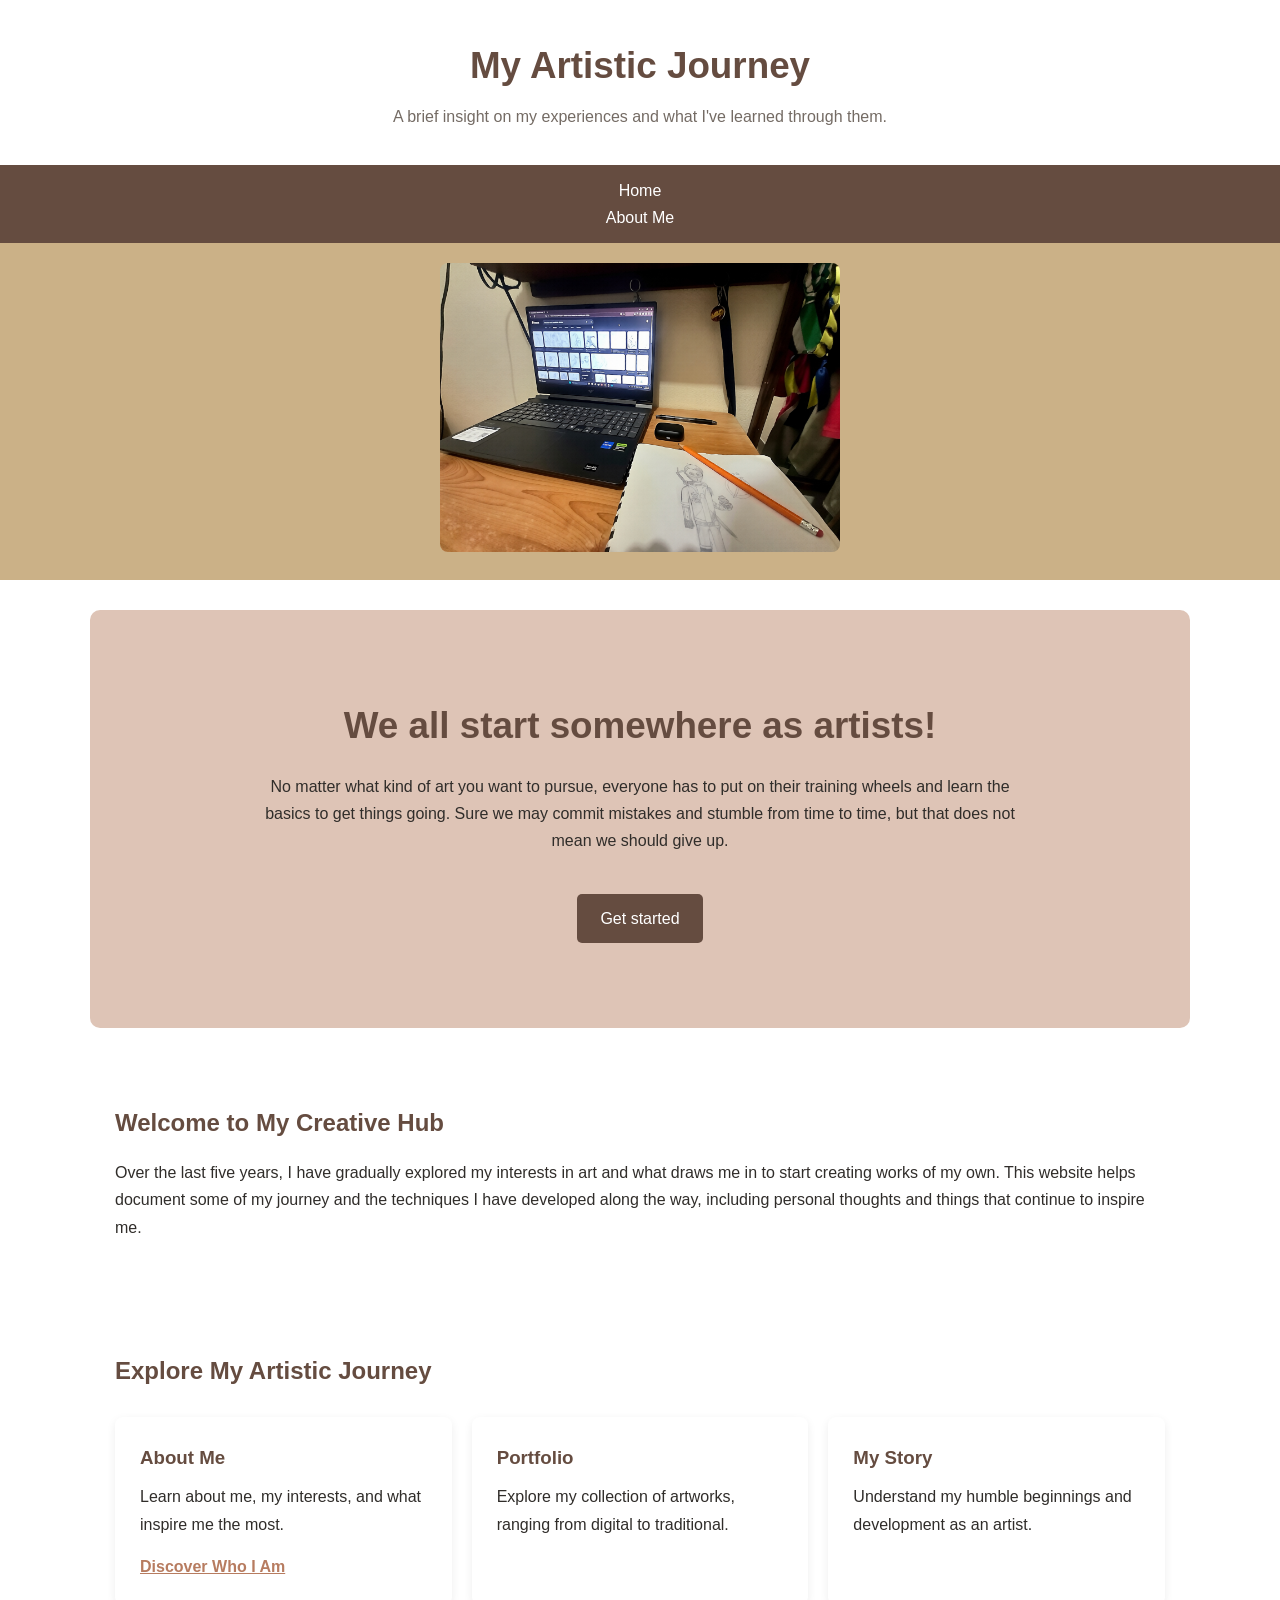
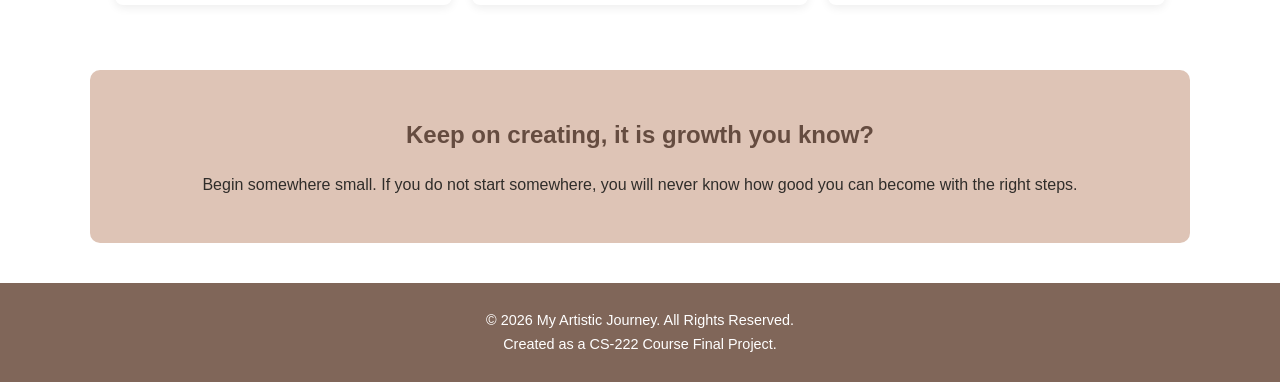
<file: index.html>
<!DOCTYPE html>
<html lang="en">
<head>
    <meta charset="utf-8">
    <meta name="viewport" content="width=device-width, initial-scale=1">
    <title>My Artistic Journey | Home</title>
    <link rel="stylesheet" href="css/style.css">
</head>

<body>

<header>
    <div class="site-header">
        <h1>My Artistic Journey</h1>
        <p>
            A brief insight on my experiences and
            what I've learned through them.
        </p>
    </div>
</header>

<nav>
    <ul>
        <li><a href="index.html">Home</a></li>
        <li><a href="about.html">About Me</a></li>
    </ul>
</nav>

<section class="art-banner">
    <img src="images/My Personal Workspace.jpg"
    alt="My personal drawing workspace.">
</section>

    <main>

        <section class="hero">
            <div class="hero-content">
                <h2>We all start somewhere as artists!</h2>

                <p>
                    No matter what kind of art you want to pursue,
                    everyone has to put on their training wheels and learn the basics to get things going.
                    Sure we may commit mistakes and stumble from time to time,
                    but that does not mean we should give up.
                </p>

                <a class="button" href="about.html">
                    Get started
                </a>
            </div>
        </section>

        <section class="intro">
            <h2>Welcome to My Creative Hub</h2>

            <p>
                Over the last five years, I have gradually explored my interests in art and
                what draws me in to start creating works of my own.
                This website helps document some of my journey and
                the techniques I have developed along the way, 
                including personal thoughts and things that continue to inspire me.
            </p>
        </section>

        <section class="preview">
            <h2>Explore My Artistic Journey</h2>

            <div class="card-container">

                <article class="card">
                    <h3>About Me</h3>
                    <p>
                        Learn about me, my interests,
                        and what inspire me the most.
                    </p>
                    <a href="about.html">Discover Who I Am</a>
                </article>

                <article class="card">
                    <h3>Portfolio</h3>
                    <p>
                        Explore my collection of artworks,
                        ranging from digital to traditional.
                    </p>
                </article>

                <article class="card">
                    <h3>My Story</h3>
                    <p>
                        Understand my humble beginnings
                        and development as an artist.
                    </p>
                </article>


            </div>
        </section>

        <section class="inspiration">
            <h2>Keep on creating, it is growth you know?</h2>

            <p>
                Begin somewhere small. If you do not start somewhere,
                you will never know how good you can become with the
                right steps.
            </p>
        </section>

    </main>

    <footer>
        <p>&copy; 2026 My Artistic Journey. All Rights Reserved.</p>
        <p>Created as a CS-222 Course Final Project.</p>
    </footer>

</body>
</html>
</file>
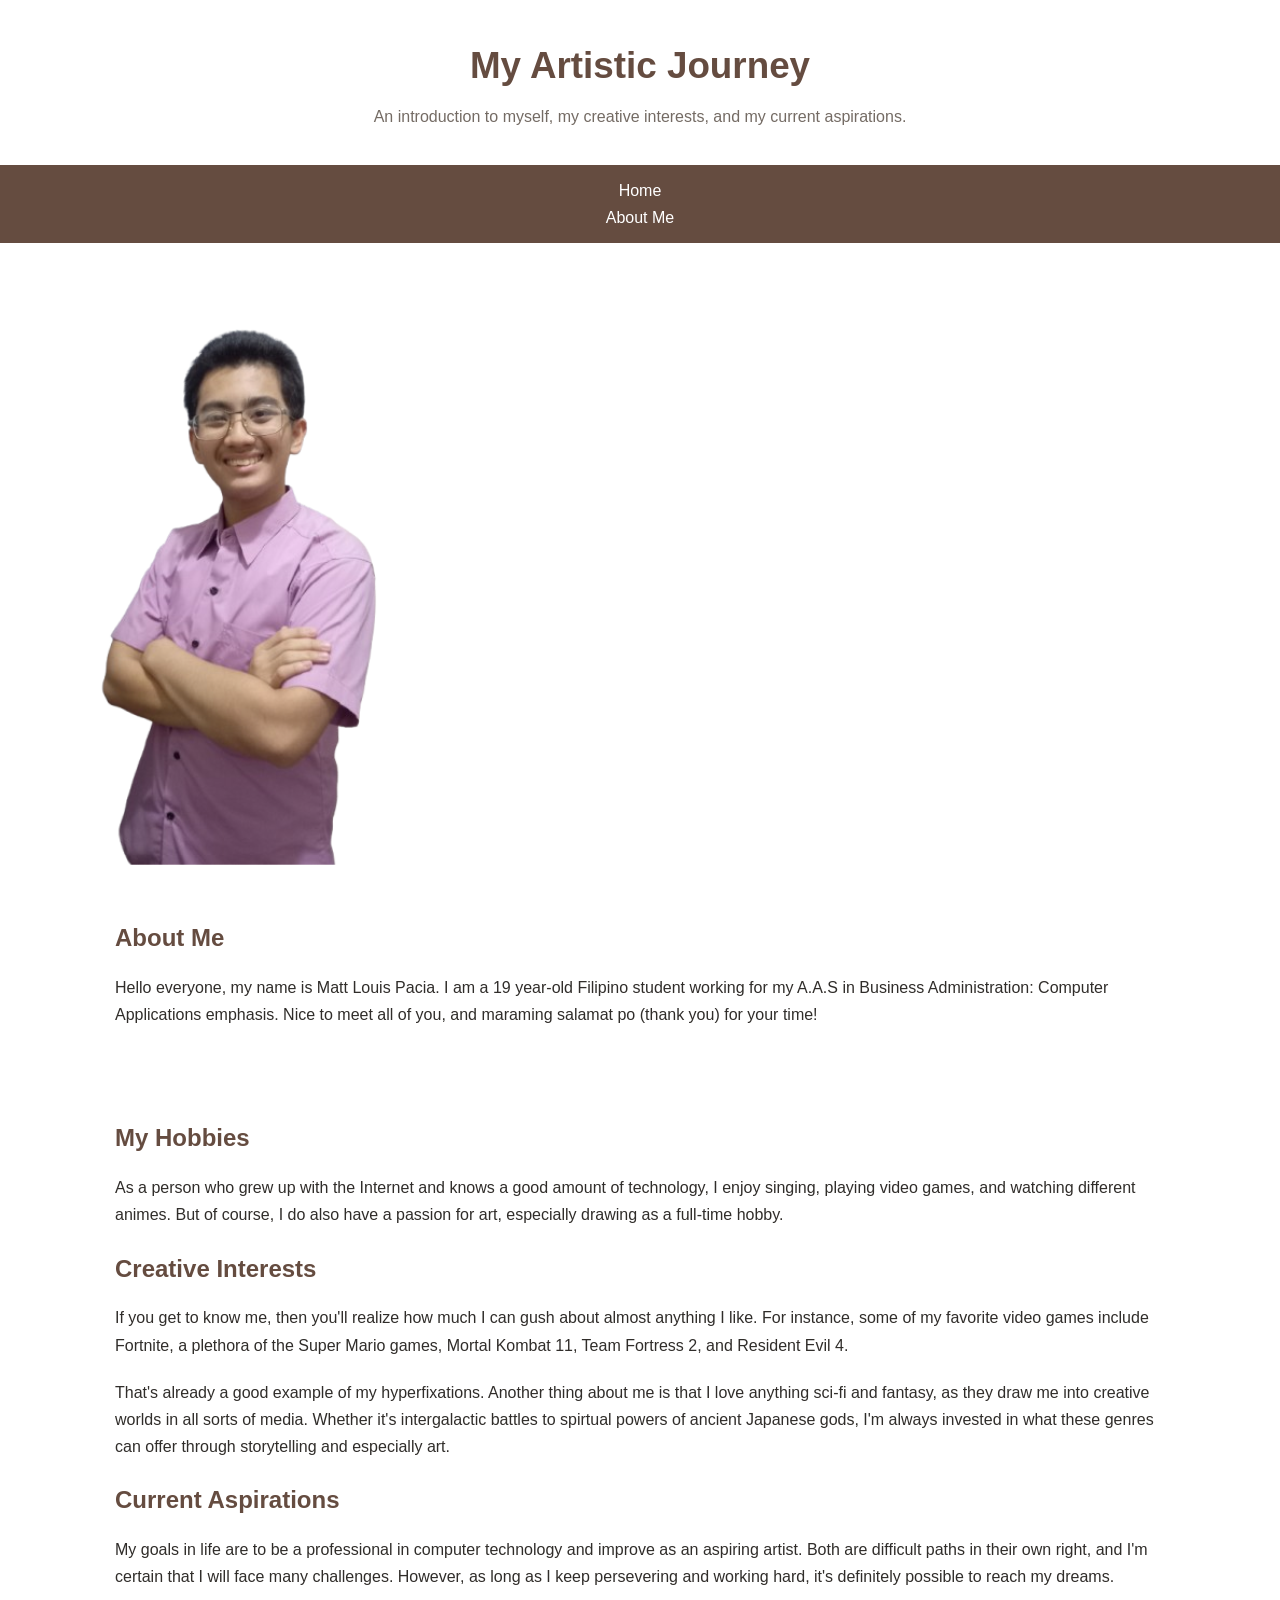
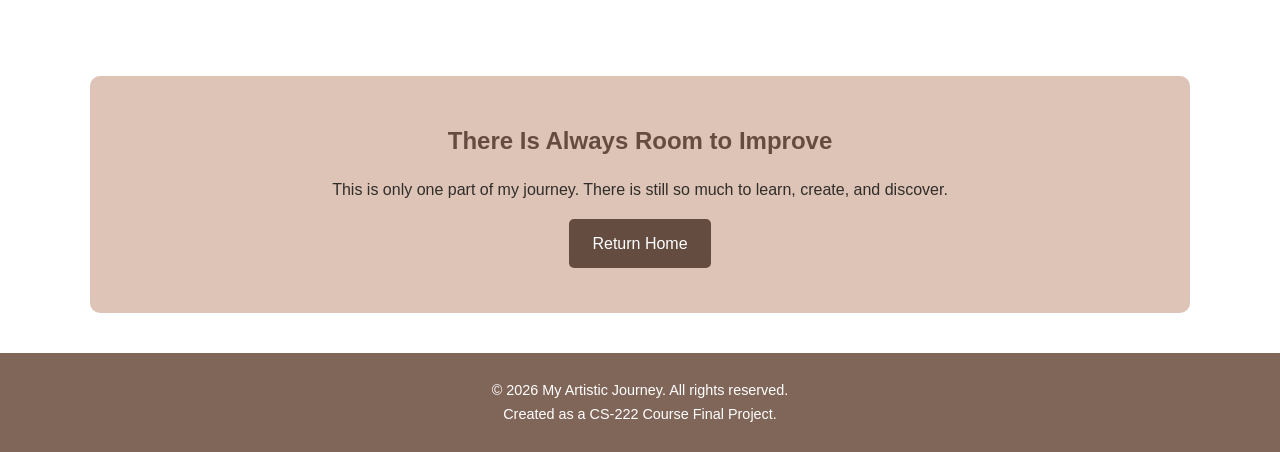
<file: about.html>
<!DOCTYPE html>
<html lang="en">
<head>
    <meta charset="utf-8">
    <meta name="viewport" content="width=device-width, initial-scale=1">
    <title>My Artistic Journey | About</title>
    <link rel="stylesheet" href="css/style.css">
</head>

<body>

    <header>
    <div class="site-header">
        <h1>My Artistic Journey</h1>
        <p>
            An introduction to myself, my creative interests,
            and my current aspirations.
        </p>
    </div>
</header>

<nav>
    <ul>
        <li><a href="index.html">Home</a></li>
        <li><a href="about.html">About Me</a></li>
    </ul>
</nav>

<section class="about-banner">
    <img src="images/MattPacia_IntroPose.png"
    alt="My introductory pose.">
</section>

    <main>

        <section class="page-heading">
            <h2>About Me</h2>
            <p>Hello everyone, my name is Matt Louis Pacia.
                I am a 19 year-old Filipino student working for my A.A.S
                in Business Administration: Computer Applications emphasis.
                Nice to meet all of you, and maraming salamat po (thank you)
                for your time!
            </p>
        </section>

        <section class="about-content">

            <h2>My Hobbies</h2>

            <p>
                As a person who grew up with the Internet and knows a
                good amount of technology, I enjoy singing,
                playing video games, and watching different animes.
                But of course, I do also have a passion for art,
                especially drawing as a full-time hobby.
            </p>

            <h2>Creative Interests</h2>

            <p>
                If you get to know me, then you'll realize how much
                I can gush about almost anything I like. For instance,
                some of my favorite video games include Fortnite,
                a plethora of the Super Mario games, Mortal Kombat 11,
                Team Fortress 2, and Resident Evil 4.
            </p>

            <p>
                That's already a good example of my hyperfixations.
                Another thing about me is that I love anything
                sci-fi and fantasy, as they draw me into creative
                worlds in all sorts of media. Whether it's intergalactic 
                battles to spirtual powers of ancient Japanese gods,
                I'm always invested in what these genres can offer
                through storytelling and especially art.
            </p>

            <h2>Current Aspirations</h2>

            <p>
                My goals in life are to be a professional in computer
                technology and improve as an aspiring artist.
                Both are difficult paths in their own right,
                and I'm certain that I will face many challenges.
                However, as long as I keep persevering
                and working hard, it's definitely possible to reach
                my dreams.
            </p>

        </section>

        <section class="inspiration">
            <h2>There Is Always Room to Improve</h2>

            <p>
                This is only one part of my journey.
                There is still so much to learn, create,
                and discover.
            </p>

            <a class="button" href="index.html">Return Home</a>
        </section>

    </main>

    <footer>
        <p>&copy; 2026 My Artistic Journey. All rights reserved.</p>
        <p>Created as a CS-222 Course Final Project.</p>
    </footer>

</body>
</html>
</file>
<file: css/style.css>
* {
    box-sizing: border-box;
    margin: 0;
    padding: 0;
}

/* Main Body */

body {
    font-family: Arial, Helvetica, sans-serif;
    background-color: white;
    color: #302d2a;
    line-height: 1.7;
}

/* Header */
header {
    background-color: white;
    text-align: center;
}

.site-header {
    padding: 35px 20px;
}

.site-header h1 {
    color: #654c40;
    font-size: 2.3rem;
}

.site-header p {
    color: #746b64;
    margin-top: 5px;
}

/* Navigation */
nav {
    background-color: #654c40;
    padding: 12px;
    text-align: center;
}

nav ul {
    list-style: none;
}

nav a {
    color: white;
    text-decoration: none;
    padding: 10px 20px;
}

/* Artwork Banner */

.art-banner {
    background-color: #cbb187;
    padding: 20px;
    text-align: center;
}

.art-banner img {
    width: 400px;
    max-width: 100%;
    height: auto;
    border-radius: 8px;
}


/* Main Layout */

main {
    width: 90%;
    max-width: 1100px;
    margin: 0 auto;
}

/* Hero Section */

.hero {
    background-color: #dec4b6;
    padding: 85px 30px;
    text-align: center;
    margin: 30px 0;
    border-radius: 10px;
}

.hero-content {
    max-width: 750px;
    margin: auto;
}

.hero h2 {
    color: #654c40;
    font-size: 2.3rem;
    margin-bottom: 15px;
}

.hero p {
    margin-bottom: 25px;
}

/* Buttons */

.button {
    display: inline-block;
    background-color: #654c40;
    color: white;
    padding: 11px 23px;
    text-decoration: none;
    border-radius: 5px;
    margin-top: 15px;
    transition: background-color 0.3s;
}

.button:hover {
    background-color: #b77c60;
}

/* General Sections */

.intro,
.preview,
.about-content,
.page-heading,
.inspiration {
    padding: 45px 25px;
}

section h2 {
    color: #654c40;
    margin-bottom: 15px;
}

.about-content p,
.intro p {
    margin-bottom: 20px;
}

/* Preview Cards */

.card-container {
    display: grid;
    grid-template-columns: repeat(3, 1fr);
    gap: 20px;
    margin-top: 25px;
}

.card {
    background-color: #ffffff;
    padding: 25px;
    border-radius: 8px;
    box-shadow: 0 3px 10px rgba(0, 0, 0, 0.07);
}

.card h3 {
    color: #654c40;
    margin-bottom: 10px;
}

.card a {
    display: inline-block;
    margin-top: 15px;
    color: #b77c60;
    font-weight: bold;
}

/* Inspiration Section */

.inspiration {
    background-color: #dec4b6;
    text-align: center;
    border-radius: 10px;
    margin: 20px 0 40px;
}

/* Footer */

footer {
    background-color: #806659;
    color: white;
    text-align: center;
    padding: 25px;
    font-size: 0.9rem;
}

/* Responsive Layout */

@media screen and (max-width: 768px) {

    .site-header h1 {
        font-size: 1.8rem;
    }

    .card-container {
        grid-template-columns: 1fr;
    }

    .hero {
        padding: 55px 20px;
    }

    .hero h2 {
        font-size: 1.8rem;
    }

    main {
        width: 94%;
    }
}

@media screen and (max-width: 480px) {

    .site-header {
        padding: 25px 10px;
    }

    .site-header h1 {
        font-size: 1.5rem;
    }

    .hero h2 {
        font-size: 1.5rem;
    }

    .intro,
    .preview,
    .about-content {
        padding: 30px 15px;
    }
}
</file>
